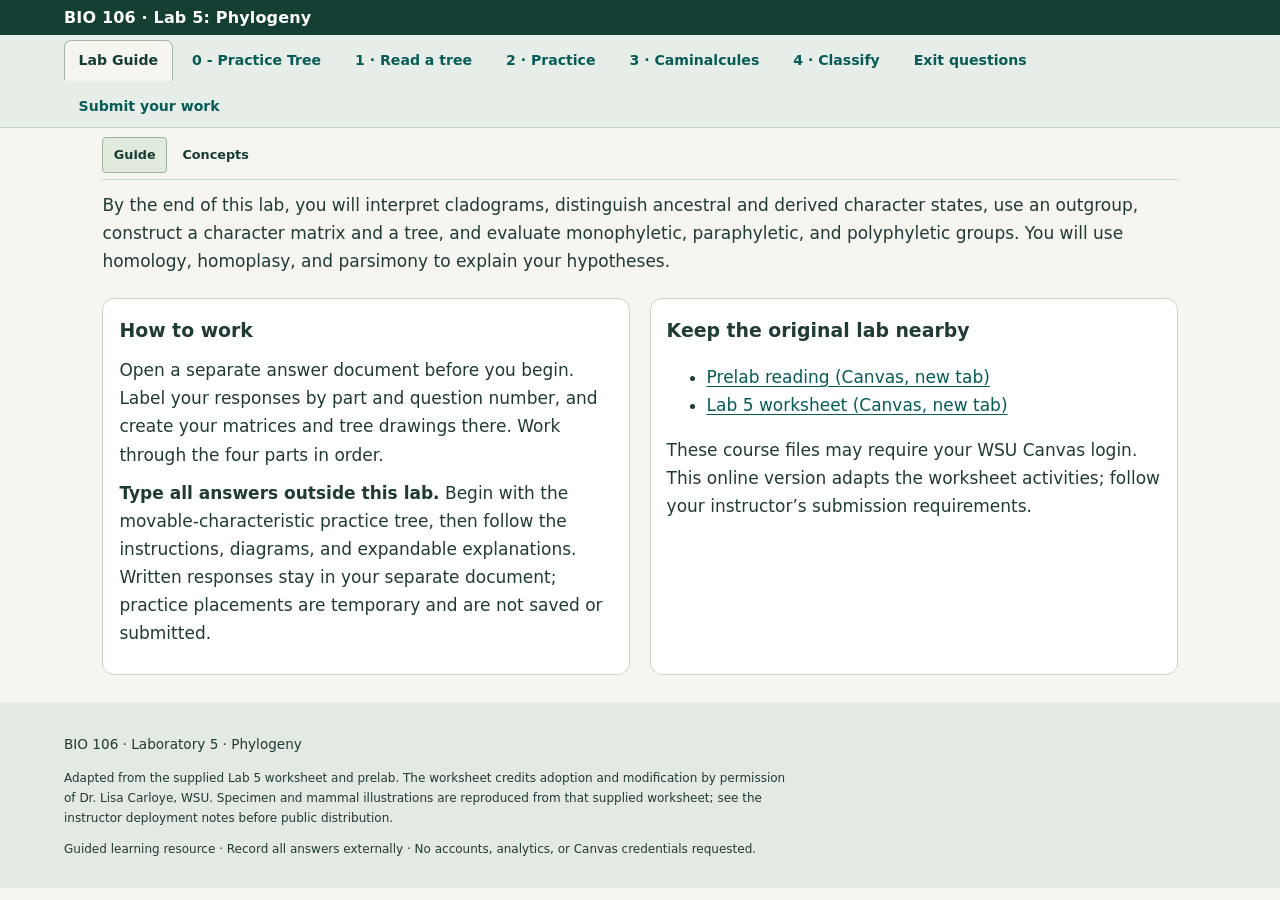
<file: index.html>
<!doctype html>
<html lang="en">
<head><meta charset="utf-8"><meta name="viewport" content="width=device-width, initial-scale=1"><meta name="description" content="BIO 106 interactive laboratory on phylogenetic trees, character matrices, and evolutionary hypotheses."><title>Lab 5 • Phylogeny | BIO 106</title><link rel="stylesheet" href="styles.css"><link rel="stylesheet" href="practice.css"><link rel="stylesheet" href="tabs.css"><script src="lab.js" defer></script><link rel="stylesheet" href="caminalcules.css"><script src="caminalcules.js" defer></script><script src="tabs.js" defer></script></head>
<body>
<a class="skip" href="#main">Skip to lab</a>
<header class="compact-banner"><h1>BIO 106 <span aria-hidden="true">·</span> Lab 5: Phylogeny</h1></header>
<nav aria-label="Lab sections"><a href="#start">Lab Guide</a><a href="#warmup">0 - Practice Tree</a><a href="#read">1 · Read a tree</a><a href="#practice">2 · Practice</a><a href="#build">3 · Caminalcules</a><a href="#groups">4 · Classify</a><a href="#exit">Exit questions</a><a href="#submit">Submit your work</a></nav>
<main id="main">
<section id="warmup" aria-labelledby="warmup-title">
<p class="eyebrow">START HERE · PLAY WITH A TREE</p><h2 id="warmup-title">Where did each characteristic arise?</h2>
<p>A characteristic that appears on a branch is inherited by its descendants. Use the evidence below to place five characteristics on this simplified vertebrate tree. Assume each arose once, with no losses or independent gains.</p>
<details><summary>How to move characteristics</summary><p><strong>Drag a characteristic from the bank to a position A–E.</strong> Or click or tap a characteristic, then a position. With a keyboard, Tab to a characteristic and press Enter or Space, then Tab to a position and activate it. Feedback explains what your placement predicts. You can move traits again, return them to the bank, or reset.</p></details>
<details><summary>Inspect the character evidence</summary><ul><li>Vertebral column: lamprey, bass, frog, turtle, leopard.</li><li>Hinged jaws: bass, frog, turtle, leopard.</li><li>Four walking legs: frog, turtle, leopard.</li><li>Amnion: turtle, leopard.</li><li>Hair: leopard.</li></ul><p>Lancelet is the outgroup and lacks all five characteristics in this teaching dataset. Translate these observations into changes on branches.</p></details>
<noscript><p class="notice">Turn on JavaScript for moving traits and instant feedback. You can still use the evidence to work out each position externally, then compare with the labeled tree in Part 1.</p></noscript>
<div id="trait-practice-controls" hidden>
<div class="practice-workspace"><aside class="card practice-bank-panel" aria-label="Characteristics to place"><h3>Characteristic bank</h3><p>All five start here, outside the tree.</p><div id="trait-bank" class="trait-bank" aria-label="Characteristic bank"></div><button id="return-trait" type="button" class="secondary">Return selected trait to bank</button></aside><div class="practice-tree-panel">
<p id="trait-progress">0 of 5 traits correctly placed.</p><p id="trait-feedback" class="practice-feedback" role="status" aria-live="polite" aria-atomic="true">Select or drag a characteristic to begin. Each position can hold one characteristic.</p>
<div class="practice-diagram" role="region" aria-label="Practice tree with five placement positions"><div class="practice-tree">
<svg viewBox="0 0 950 390" role="img" aria-labelledby="pt-title pt-desc"><title id="pt-title">Vertebrate tree with five characteristic positions</title><desc id="pt-desc">The lancelet branches outside the vertebrates, then lamprey, bass, and frog branch in turn. Turtle and leopard are sisters. Positions A through E occur along the lower lineage from left to right. Their descendants are listed immediately after the diagram.</desc><g class="branches"><path d="M45 35V335H760M45 35H760M190 335V95H760M320 335V155H760M450 335V215H760M580 335V275H760"/></g><g class="tip-label"><text x="775" y="40">Lancelet</text><text x="775" y="100">Lamprey</text><text x="775" y="160">Bass</text><text x="775" y="220">Frog</text><text x="775" y="280">Turtle</text><text x="775" y="340">Leopard</text></g><g class="practice-guides"><path d="M115 325V355"/><text x="115" y="380" text-anchor="middle">A</text><path d="M255 325V355"/><text x="255" y="380" text-anchor="middle">B</text><path d="M385 325V355"/><text x="385" y="380" text-anchor="middle">C</text><path d="M515 325V355"/><text x="515" y="380" text-anchor="middle">D</text><path d="M700 325V355"/><text x="700" y="380" text-anchor="middle">E</text></g><text x="20" y="370" class="root-label">Root</text></svg>
<div class="trait-slot" data-trait-slot="0" style="left:12.105263157894736%"><button type="button" class="slot-target" aria-label="Place selected characteristic at A. Descendants: Lamprey, Bass, Frog, Turtle, Leopard.">Position A</button><div class="placed-trait"></div><span class="placement-status">Empty</span></div><div class="trait-slot" data-trait-slot="1" style="left:26.842105263157894%"><button type="button" class="slot-target" aria-label="Place selected characteristic at B. Descendants: Bass, Frog, Turtle, Leopard.">Position B</button><div class="placed-trait"></div><span class="placement-status">Empty</span></div><div class="trait-slot" data-trait-slot="2" style="left:40.526315789473685%"><button type="button" class="slot-target" aria-label="Place selected characteristic at C. Descendants: Frog, Turtle, Leopard.">Position C</button><div class="placed-trait"></div><span class="placement-status">Empty</span></div><div class="trait-slot" data-trait-slot="3" style="left:54.21052631578947%"><button type="button" class="slot-target" aria-label="Place selected characteristic at D. Descendants: Turtle, Leopard.">Position D</button><div class="placed-trait"></div><span class="placement-status">Empty</span></div><div class="trait-slot" data-trait-slot="4" style="left:73.68421052631578%"><button type="button" class="slot-target" aria-label="Place selected characteristic at E. Descendants: Leopard.">Position E</button><div class="placed-trait"></div><span class="placement-status">Empty</span></div>
</div></div></div></div>
<details><summary>Explore the branches as text</summary><ol><li>Position A: a gain here is inherited by Lamprey, Bass, Frog, Turtle, Leopard.</li><li>Position B: a gain here is inherited by Bass, Frog, Turtle, Leopard.</li><li>Position C: a gain here is inherited by Frog, Turtle, Leopard.</li><li>Position D: a gain here is inherited by Turtle, Leopard.</li><li>Position E: a gain here is inherited by Leopard.</li></ol><p>Follow the branching connections, not the spacing of names. Colored borders are accompanied by written status labels.</p></details>
<button id="reset-traits" type="button" class="secondary">Reset practice</button><p>This is ungraded exploration. Placements last only while this page is open and are not saved or submitted. Record written lab answers in your separate document.</p>
</div></section>

<section id="start"><p class="eyebrow">YOUR FIELD GUIDE</p><h2>From traits to evolutionary relationships</h2><p>By the end of this lab, you will interpret cladograms, distinguish ancestral and derived character states, use an outgroup, construct a character matrix and a tree, and evaluate monophyletic, paraphyletic, and polyphyletic groups. You will use homology, homoplasy, and parsimony to explain your hypotheses.</p><div class="two"><article class="card"><h3>How to work</h3><p>Open a separate answer document before you begin. Label your responses by part and question number, and create your matrices and tree drawings there. Work through the four parts in order.</p><p><strong>Type all answers outside this lab.</strong> Begin with the movable-characteristic practice tree, then follow the instructions, diagrams, and expandable explanations. Written responses stay in your separate document; practice placements are temporary and are not saved or submitted.</p></article><article class="card"><h3>Keep the original lab nearby</h3><ul><li><a href="https://wsu.instructure.com/courses/1933617/files/149938352?wrap=1" target="_blank" rel="noopener">Prelab reading (Canvas, new tab)</a></li><li><a href="https://wsu.instructure.com/courses/1933617/files/149938354?wrap=1" target="_blank" rel="noopener">Lab 5 worksheet (Canvas, new tab)</a></li></ul><p>These course files may require your WSU Canvas login. This online version adapts the worksheet activities; follow your instructor’s submission requirements.</p></article></div><h3>Before you begin</h3><p>Speciation occurs when populations become reproductively isolated and diverge. Descendants inherit traits from ancestors, but traits can also change or be lost. A phylogenetic tree is a testable hypothesis about those relationships, not a ladder of progress.</p><details><summary>Open the essential vocabulary</summary><dl><dt>Taxon (plural: taxa)</dt><dd>A named group of organisms, such as a species or genus.</dd><dt>Node</dt><dd>A branching point representing a common ancestral lineage.</dd><dt>Clade</dt><dd>An ancestor and all of its descendants. A branch can lead to a clade; a single branch alone is not the definition of a clade.</dd><dt>Sister groups</dt><dd>Two lineages that share an immediate common ancestor with each other.</dd><dt>Ancestral and derived states</dt><dd>Earlier and later states of a character relative to a particular comparison. A derived state for one group can be ancestral within a smaller group.</dd><dt>Outgroup</dt><dd>A related taxon outside the ingroup, used to help root the tree and infer ancestral states. It is not the living ancestor of the ingroup.</dd><dt>Homology</dt><dd>Similarity inherited from a common ancestor.</dd><dt>Homoplasy</dt><dd>Similarity arising through independent evolution or evolutionary reversal. Bird and bat wings as flight structures are a useful example; their underlying forelimb bones are homologous.</dd><dt>Parsimony</dt><dd>Comparing hypotheses by the number of character-state changes they require; fewer changes are preferred under this criterion, although this does not prove a tree is correct.</dd></dl></details></section>
<section id="read"><p class="eyebrow">PART 01 · INTERPRET</p><h2>Read the branches, not the tip order</h2><p>Trace two taxa back to their most recent shared node to compare relatedness. Rotating branches around a node changes the drawing, but not the relationships. Branch lengths in these cladograms do not measure time or amount of change.</p><figure class="card"><svg id="vertebrate-tree" viewBox="0 0 850 370" role="img" aria-labelledby="vt-title vt-desc"><title id="vt-title">Simplified vertebrate cladogram</title><desc id="vt-desc">Lancelet is the outgroup. Lamprey branches next, then bass, then frog. Turtle and leopard are sisters. Vertebral column arises after lancelet branches off, hinged jaws after lamprey, four walking legs after bass, amnion after frog, and hair on the leopard branch.</desc><g class="branches"><path d="M45 35V335H760M45 35H760M150 335V95H760M265 335V155H760M390 335V215H760M520 335V275H760"/></g><g class="tip-label"><text x="770" y="40">Lancelet</text><text x="770" y="100">Lamprey</text><text x="770" y="160">Bass</text><text x="770" y="220">Frog</text><text x="770" y="280">Turtle</text><text x="770" y="340">Leopard</text></g><g class="trait-label"><text x="65" y="365">Vertebral column</text><text x="190" y="315">Hinged jaws</text><text x="290" y="295">Four walking legs</text><text x="425" y="365">Amnion</text><text x="650" y="315">Hair</text></g><g class="ticks"><path d="M95 325V345M205 325V345M330 325V345M460 325V345M700 325V345"/></g></svg><figcaption>Simplified teaching tree adapted from the worksheet. Tick marks show inferred character changes. The topology is <code>(Lancelet,(Lamprey,(Bass,(Frog,(Turtle,Leopard)))))</code>.</figcaption></figure><details><summary>Read the tree as text</summary><p>The lancelet branches outside all five vertebrates. Lamprey branches outside bass, frog, turtle, and leopard. Bass branches outside frog, turtle, and leopard. Frog branches outside turtle and leopard; turtle and leopard share the most recent node shown. Vertebral column: all except lancelet. Hinged jaws: bass, frog, turtle, leopard. Four walking legs: frog, turtle, leopard. Amnion: turtle and leopard. Hair: leopard.</p><p>In this simplified dataset the lancelet has state 0 for each character: no vertebral column, no hinged jaws, no four walking legs, no amnion, and no hair. Absence is not always ancestral in other datasets.</p></details><div id="tree-checks" class="checks"><article class="check"><h3>1. Which taxon is the outgroup?</h3><p>Consider: Lancelet / Lamprey / Leopard.</p><p>Record your answer and reasoning in your separate document.</p><details><summary>Explore the explanation after you respond</summary><p>Lancelet. The lancelet branches outside the vertebrate ingroup. It helps polarize the character states.</p></details></article><article class="check"><h3>2. On the root-to-lancelet path, do any of the five mapped derived traits arise?</h3><p>Consider: Yes / No.</p><p>Record your answer and reasoning in your separate document.</p><details><summary>Explore the explanation after you respond</summary><p>No. None of the five changes is mapped on that path in this simplified tree.</p></details></article><article class="check"><h3>3. Does a vertebral column arise along the root-to-bass path?</h3><p>Consider: Yes / No.</p><p>Record your answer and reasoning in your separate document.</p><details><summary>Explore the explanation after you respond</summary><p>Yes. The bass lineage passes through the vertebral-column change.</p></details></article><article class="check"><h3>4. Does an amnion arise along the root-to-frog path?</h3><p>Consider: Yes / No.</p><p>Record your answer and reasoning in your separate document.</p><details><summary>Explore the explanation after you respond</summary><p>No. The frog branches before the amnion change in this tree.</p></details></article><article class="check"><h3>5. How should lamprey be scored for four walking legs?</h3><p>Consider: 0: absent / 1: present.</p><p>Record your answer and reasoning in your separate document.</p><details><summary>Explore the explanation after you respond</summary><p>0: absent. Lamprey retains state 0 for this character in the worksheet dataset.</p></details></article><article class="check"><h3>6. Which taxon is sister to leopard in this tree?</h3><p>Consider: Frog / Turtle / Bass.</p><p>Record your answer and reasoning in your separate document.</p><details><summary>Explore the explanation after you respond</summary><p>Turtle. Turtle and leopard share the most recent branching node shown. Tip position alone does not determine relatedness.</p></details></article></div><h3>Make the character matrix</h3><p>For this simplified tree, score each taxon: <strong>0</strong> = ancestral state (trait absent); <strong>1</strong> = derived state (trait present). Recreate the matrix below in your separate answer document and score all 30 cells. The dashes here mark cells to complete externally.</p><div class="table-wrap" tabindex="0" role="region" aria-label="Vertebrate character matrix, scroll horizontally if needed"><table><caption>Vertebrate character matrix — recreate and complete in your separate answer document</caption><thead><tr><th scope="col">Taxon</th><th scope="col">Vertebral column</th><th scope="col">Hinged jaws</th><th scope="col">Four walking legs</th><th scope="col">Amnion</th><th scope="col">Hair</th></tr></thead><tbody><tr><th scope="row">Lancelet</th><td><span aria-label="Record externally">—</span></td><td><span aria-label="Record externally">—</span></td><td><span aria-label="Record externally">—</span></td><td><span aria-label="Record externally">—</span></td><td><span aria-label="Record externally">—</span></td></tr><tr><th scope="row">Lamprey</th><td><span aria-label="Record externally">—</span></td><td><span aria-label="Record externally">—</span></td><td><span aria-label="Record externally">—</span></td><td><span aria-label="Record externally">—</span></td><td><span aria-label="Record externally">—</span></td></tr><tr><th scope="row">Bass</th><td><span aria-label="Record externally">—</span></td><td><span aria-label="Record externally">—</span></td><td><span aria-label="Record externally">—</span></td><td><span aria-label="Record externally">—</span></td><td><span aria-label="Record externally">—</span></td></tr><tr><th scope="row">Frog</th><td><span aria-label="Record externally">—</span></td><td><span aria-label="Record externally">—</span></td><td><span aria-label="Record externally">—</span></td><td><span aria-label="Record externally">—</span></td><td><span aria-label="Record externally">—</span></td></tr><tr><th scope="row">Turtle</th><td><span aria-label="Record externally">—</span></td><td><span aria-label="Record externally">—</span></td><td><span aria-label="Record externally">—</span></td><td><span aria-label="Record externally">—</span></td><td><span aria-label="Record externally">—</span></td></tr><tr><th scope="row">Leopard</th><td><span aria-label="Record externally">—</span></td><td><span aria-label="Record externally">—</span></td><td><span aria-label="Record externally">—</span></td><td><span aria-label="Record externally">—</span></td><td><span aria-label="Record externally">—</span></td></tr></tbody></table></div><details><summary>Explore how to check your matrix</summary><p>Trace each taxon from the root to its tip. Score 1 only if the path passes a mapped gain of the character. For example, bass has a vertebral column and hinged jaws but lacks the other three mapped traits in this dataset.</p></details><h3>Explain your inference</h3><p>In your separate document, explain how the outgroup helps you infer which states are ancestral.</p></section>
<section id="practice"><p class="eyebrow">PART 02 · INVESTIGATE</p><h2>Try the NOVA Evolution Lab</h2><p>The worksheet asks you to complete <strong>Missions 1 and 2</strong>. Open the activity, use guest access if available, and inspect traits with the magnifying glass. The original worksheet describes filled circles and a sidebar question as signs of a completed tree; the external interface may change.</p><p><a class="button" href="https://www.pbs.org/wgbh/nova/labs/lab/evolution/" target="_blank" rel="noopener">Open NOVA Evolution Lab ↗ <span class="sr-only">(new tab)</span></a></p><p>Capture evidence of both missions and upload it with your response file in Canvas. This lab does not upload or store screenshots.</p><h3>Record externally</h3><ol><li>Record completion evidence or screenshot file names for Missions 1 and 2.</li><li>Describe one tree you revised. Which trait changed your hypothesis?</li></ol><details><summary>If NOVA is unavailable or inaccessible</summary><p>Contact your instructor to agree on equivalent evidence. The guided activities here support tree interpretation and character-matrix practice, but do not certify NOVA mission completion. Describe the barrier and the work you completed in your separate answer document; do not record a mission as complete unless you completed it.</p></details></section>
<section id="build"><p class="eyebrow">PART 03 · CONSTRUCT</p><h2>Meet the Caminalcules</h2><p>Click a taxon, then a tree tip. Tip 1 is the outgroup branch for A. Try different patterns; use Feedback to compare your hypotheses. Record written answers separately.</p><noscript><div class="specimens" id="specimens"><figure class="specimen"><img src="assets/image7.png" alt="Caminalcule A. See the text observation guide below for a feature description." loading="lazy"><figcaption>Taxon A · Outgroup</figcaption></figure><figure class="specimen"><img src="assets/image8.png" alt="Caminalcule I. See the text observation guide below for a feature description." loading="lazy"><figcaption>Taxon I</figcaption></figure><figure class="specimen"><img src="assets/image10.png" alt="Caminalcule G. See the text observation guide below for a feature description." loading="lazy"><figcaption>Taxon G</figcaption></figure><figure class="specimen"><img src="assets/image9.png" alt="Caminalcule F. See the text observation guide below for a feature description." loading="lazy"><figcaption>Taxon F</figcaption></figure><figure class="specimen"><img src="assets/image11.png" alt="Caminalcule E. See the text observation guide below for a feature description." loading="lazy"><figcaption>Taxon E</figcaption></figure><figure class="specimen"><img src="assets/image12.png" alt="Caminalcule D. See the text observation guide below for a feature description." loading="lazy"><figcaption>Taxon D</figcaption></figure></div><details><summary>Text observation guide for the specimens</summary><p>Use these descriptions alongside the images. They describe visible features, not a predetermined evolutionary order. If a feature is ambiguous, record uncertainty rather than inventing a state.</p><ul><li><strong>A:</strong> elongated oval body, one narrow stalk ending in a rectangular tip, small side protrusion, short dark curved body mark, dotted body edge; no visible rear flippers.</li><li><strong>I:</strong> oval body with long pointed projections around a central head, dark head spots, short curved body mark, dotted body edge, broad divided rear appendage.</li><li><strong>G:</strong> similar pointed head projections and central spotted head, short curved body mark, dotted body edge, two narrow pointed rear appendages.</li><li><strong>F:</strong> elongated body with two large dark bars and several small round body spots, a round-tipped stalk and branching head appendage, dotted edge, small lobed rear appendages.</li><li><strong>E:</strong> elongated body with two large dark bars and small round body spots, branching appendages on both sides of the head, dotted edge, small lobed rear appendages.</li><li><strong>D:</strong> elongated body with two large dark bars and several irregular dark body patches, branching appendages on both sides of the head, dotted edge, small lobed rear appendages.</li></ul></details><p>JavaScript is required to assign taxa and receive observations. Use these specimens to draw a hypothesis externally.</p></noscript>
<div id="cam-explorer" hidden>
<details><summary>How to explore and read the observations</summary><p>Click a taxon or occupied tip, then another tip to place or move it. Keyboard: Enter or Space. Hover for details; Escape dismisses. Feedback opens the latest commentary and earlier events (up to 50, cleared on reset or reload). Click outside or press Escape to close it.</p><p>Tip 1 is the outgroup branch. Change the branching pattern to compare three possible scaffolds; these examples do not cover every possible tree. Keep written reasoning, your own matrix, and your final tree in your separate document. Placements are temporary.</p><p>Observations use five illustrative binary characters: rear appendages, pointed head projections, two dark body bars, small round body spots, and branching appendages on both sides of the head. These are provisional visual scores, not an answer key. They omit differences such as broad versus narrow rear appendages. Recheck features against the images and your own definitions.</p></details>
<div class="cam-workspace"><aside aria-label="Caminalcule taxon bank"><div id="cam-bank" class="cam-bank"></div><div class="cam-bank-actions"><button id="cam-return" type="button" class="secondary">Return selected taxon</button><button id="cam-reset" type="button" class="secondary">Reset exploration</button></div></aside>
<div class="cam-tree-area"><div class="cam-shape-controls"><button id="cam-shape" type="button" class="secondary">Change branching pattern</button><span id="cam-shape-label" class="sr-only"></span><p id="cam-selection-status" role="status">Click a taxon, then click a tip space.</p></div><div id="cam-canvas" class="cam-canvas"></div><details><summary>Read the current tree as text</summary><div id="cam-tree-text"></div></details></div></div>
<div id="cam-selected-detail" class="cam-selected-detail" aria-live="polite"></div><h3 class="cam-feedback-heading">Placement feedback</h3><div id="cam-observations" class="cam-feedback" role="status" aria-live="polite" aria-atomic="true"></div><details class="cam-research"><summary>Research behind the feedback</summary><p>These sources support the reasoning rules. The A–I character scores are provisional observations of the supplied worksheet images, not a published answer key.</p><ol><li><a href="https://oyc.yale.edu/ecology-and-evolutionary-biology/eeb-122/lecture-15" target="_blank" rel="noopener">Yale Open Courses: Phylogeny and Systematics</a> — shared derived characters and outgroup reasoning.</li><li><a href="https://www.ableweb.org/biologylabs/wp-content/uploads/volumes/vol-33/9_Lemke.pdf" target="_blank" rel="noopener">Lemke and Jensen (2012): Exploring Systematics and Phylogenetic Reconstruction</a> — Caminalcule outgroups, character coding, and shortest-tree comparisons.</li><li><a href="https://academic.oup.com/sysbio/article-abstract/32/2/159/1680554" target="_blank" rel="noopener">Sokal (1983): A Phylogenetic Analysis of the Caminalcules I</a> — character recoding and homoplasy in the Caminalcule dataset (abstract).</li></ol><p>A good or poor fit means stronger or weaker support under these stated assumptions. Placements are not graded, and a low change count alone cannot establish the true history.</p></details></div><h3>1. Define observable characters</h3><p>Choose up to eight binary characters; use as many as you need. Define both states precisely. Example: “rear appendages: 0 = absent, 1 = present.” Do not equate 0 with ancestral until you have compared the outgroup. Avoid counting the same feature twice.</p><p>In your separate document, number your characters and list each character name, its state 0 definition, and its state 1 definition.</p><h3>2. Score your specimens</h3><p>Recreate this matrix in your separate document. Score 0 or 1 using your definitions, or “?” for unknown or uncertain. Columns correspond to your numbered characters; omit unused columns.</p><div class="table-wrap" tabindex="0" role="region" aria-label="Caminalcule character matrix, scroll horizontally if needed"><table><caption>Caminalcule character matrix — recreate and complete in your separate answer document</caption><thead><tr><th scope="col">Taxon</th><th scope="col">Character 1</th><th scope="col">Character 2</th><th scope="col">Character 3</th><th scope="col">Character 4</th><th scope="col">Character 5</th><th scope="col">Character 6</th><th scope="col">Character 7</th><th scope="col">Character 8</th></tr></thead><tbody><tr><th scope="row">A</th><td><span aria-label="Record externally">—</span></td><td><span aria-label="Record externally">—</span></td><td><span aria-label="Record externally">—</span></td><td><span aria-label="Record externally">—</span></td><td><span aria-label="Record externally">—</span></td><td><span aria-label="Record externally">—</span></td><td><span aria-label="Record externally">—</span></td><td><span aria-label="Record externally">—</span></td></tr><tr><th scope="row">I</th><td><span aria-label="Record externally">—</span></td><td><span aria-label="Record externally">—</span></td><td><span aria-label="Record externally">—</span></td><td><span aria-label="Record externally">—</span></td><td><span aria-label="Record externally">—</span></td><td><span aria-label="Record externally">—</span></td><td><span aria-label="Record externally">—</span></td><td><span aria-label="Record externally">—</span></td></tr><tr><th scope="row">G</th><td><span aria-label="Record externally">—</span></td><td><span aria-label="Record externally">—</span></td><td><span aria-label="Record externally">—</span></td><td><span aria-label="Record externally">—</span></td><td><span aria-label="Record externally">—</span></td><td><span aria-label="Record externally">—</span></td><td><span aria-label="Record externally">—</span></td><td><span aria-label="Record externally">—</span></td></tr><tr><th scope="row">F</th><td><span aria-label="Record externally">—</span></td><td><span aria-label="Record externally">—</span></td><td><span aria-label="Record externally">—</span></td><td><span aria-label="Record externally">—</span></td><td><span aria-label="Record externally">—</span></td><td><span aria-label="Record externally">—</span></td><td><span aria-label="Record externally">—</span></td><td><span aria-label="Record externally">—</span></td></tr><tr><th scope="row">E</th><td><span aria-label="Record externally">—</span></td><td><span aria-label="Record externally">—</span></td><td><span aria-label="Record externally">—</span></td><td><span aria-label="Record externally">—</span></td><td><span aria-label="Record externally">—</span></td><td><span aria-label="Record externally">—</span></td><td><span aria-label="Record externally">—</span></td><td><span aria-label="Record externally">—</span></td></tr><tr><th scope="row">D</th><td><span aria-label="Record externally">—</span></td><td><span aria-label="Record externally">—</span></td><td><span aria-label="Record externally">—</span></td><td><span aria-label="Record externally">—</span></td><td><span aria-label="Record externally">—</span></td><td><span aria-label="Record externally">—</span></td><td><span aria-label="Record externally">—</span></td><td><span aria-label="Record externally">—</span></td></tr></tbody></table></div><h3>TA check-in</h3><p>Discuss your character definitions and scores with your TA before building the tree. Record feedback and revisions in your separate document.</p><h3>3. Record your branching hypothesis</h3><ol><li>In your answer document, drawing tool, or on paper, start with the six taxa. Keep A separate as the outgroup.</li><li>Use your matrix to identify a pair supported as sister taxa. Connect them at a node.</li><li>Compare the remaining taxa and clades. Join two lineages at each node; revise your hypothesis as needed.</li><li>Join A to the ingroup at the root. Label every taxon and node.</li><li>Add tick marks and labels for character-state changes on internal and terminal branches. Identify each branch by its descendant taxa.</li></ol><details><summary>Explore how tree notation works</summary><p>In the example <code>(Outgroup,((P,Q),R))</code>, P and Q are sisters. Their clade is sister to R, and the outgroup branches outside all three. These placeholder taxa demonstrate notation; they do not prescribe a Caminalcule answer.</p></details><h3>4. Test and explain your hypothesis</h3><ol><li>Count the character-state changes required by your tree. Compare a competing topology using the same character scores and the parsimony criterion.</li><li>Identify any convergence or reversal, or explain why none is required. Explain how unknown scores limit your conclusions.</li><li>Predict a trait combination for a newly discovered Caminalcule that would support placement in one of your clades. What evidence could challenge your tree?</li></ol><p>Include the labeled tree, character mapping, comparison, and prediction in your separate answer document.</p></section>
<section id="groups"><p class="eyebrow">PART 04 · CLASSIFY</p><h2>Which groups tell an evolutionary story?</h2><p><strong>Monophyletic:</strong> an ancestor and all descendants. <strong>Paraphyletic:</strong> an ancestor and some, but not all, descendants. <strong>Polyphyletic:</strong> a grouping assembled from separate lineages that excludes their most recent common ancestor as a member. All organisms ultimately share ancestry; polyphyletic does not mean “no common ancestor.”</p><figure class="card"><img src="assets/image14.jpeg" alt="Mammal tree with even-toed ungulates, hippopotamuses, cetaceans, seals, bears, and other carnivores. Complete relationships and highlighted groups are described below." class="mammals"><figcaption>Worksheet mammal example. Read the descriptions below for the relationships and grouping boundaries.</figcaption></figure><p>The tree separates an ungulate lineage from a carnivore lineage. Within the ungulate lineage, other even-toed ungulates are sister to hippopotamuses plus cetaceans. Within carnivores, seals are sister to bears plus other carnivores. All three ungulate tips plus their ancestor form a clade. Excluding cetaceans from that group makes it paraphyletic. Grouping cetaceans with seals for aquatic adaptations makes a polyphyletic group.</p><div id="group-checks" class="checks"><article class="check"><h3>1. Other even-toed ungulates + hippopotamuses + cetaceans, including their ancestor:</h3><p>Consider: Monophyletic / Paraphyletic / Polyphyletic.</p><p>Record your answer and reasoning in your separate document.</p><details><summary>Explore the explanation after you respond</summary><p>Monophyletic. This includes the ancestor and all descendants of that node in the example.</p></details></article><article class="check"><h3>2. That same ancestral group with cetaceans excluded:</h3><p>Consider: Monophyletic / Paraphyletic / Polyphyletic.</p><p>Record your answer and reasoning in your separate document.</p><details><summary>Explore the explanation after you respond</summary><p>Paraphyletic. The grouping retains the ancestor but leaves out a descendant lineage.</p></details></article><article class="check"><h3>3. Cetaceans + seals grouped by independently evolved aquatic adaptations:</h3><p>Consider: Monophyletic / Paraphyletic / Polyphyletic.</p><p>Record your answer and reasoning in your separate document.</p><details><summary>Explore the explanation after you respond</summary><p>Polyphyletic. This grouping combines separate lineages using homoplastic features and excludes their most recent common ancestor as a group member.</p></details></article><article class="check"><h3>4. Hair inherited by humans and dogs from their common ancestor is:</h3><p>Consider: Homology / Homoplasy.</p><p>Record your answer and reasoning in your separate document.</p><details><summary>Explore the explanation after you respond</summary><p>Homology. Their hair is similar because of inheritance from a shared ancestor.</p></details></article><article class="check"><h3>5. A lineage loses a derived feature and returns to an earlier state. This is:</h3><p>Consider: A reversal, a form of homoplasy / Proof it is the outgroup.</p><p>Record your answer and reasoning in your separate document.</p><details><summary>Explore the explanation after you respond</summary><p>A reversal, a form of homoplasy. An ancestral-looking state can arise through reversal. Outgroup status depends on relationships, not appearance alone.</p></details></article></div><h3>Record externally</h3><ol><li>List the taxonomic ranks from most to least inclusive, starting with Domain and Kingdom.</li><li>Explain why modern classifications aim to recognize monophyletic groups.</li></ol><details><summary>Review the rank order after you respond</summary><p>Domain → Kingdom → Phylum → Class → Order → Family → Genus → Species.</p></details></section>
<section id="exit"><p class="eyebrow">EXIT QUESTIONS · APPLY</p><h2>Use evidence to explain your tree</h2><p>Write these responses in your separate document for instructor review. There is no answer reveal for these questions. This is a redrawn version of the worksheet’s A–G topology with <strong>explicit node and trait labels</strong> for the online questions.</p><figure class="card"><svg viewBox="0 0 800 370" role="img" aria-labelledby="exit-title exit-desc"><title id="exit-title">Exit question tree with seven taxa</title><desc id="exit-desc">Node 1 splits A from all other taxa. Node 2 splits B plus C from D plus E plus F plus G. Node 3 splits B from C. Node 4 splits G from D plus E plus F. Node 5 splits F from D plus E. Node 6 splits D from E. Trait 1 arises on the branch from node 2 to node 4. Trait 2 arises on the branch from node 5 to node 6.</desc><g class="branches"><path d="M50 40V330H400V285M50 40H90M400 285H200V90M200 90H160V40M200 90H240V40M400 285H570V235M570 235H730V40M570 235H490V180M490 180H650V40M490 180H410V90M410 90H370V40M410 90H450V40"/></g><g class="tip-label"><text x="83" y="28">A</text><text x="153" y="28">B</text><text x="233" y="28">C</text><text x="363" y="28">D</text><text x="443" y="28">E</text><text x="643" y="28">F</text><text x="723" y="28">G</text></g><g class="node-label"><text x="410" y="350">Node 1</text><text x="405" y="280">Node 2</text><text x="165" y="120">Node 3</text><text x="580" y="255">Node 4</text><text x="500" y="200">Node 5</text><text x="375" y="80">Node 6</text></g><g class="ticks"><path d="M475 275V295M400 135H420"/></g><g class="trait-label"><text x="470" y="315">Trait 1</text><text x="425" y="145">Trait 2</text></g></svg><figcaption>Topology: <code>(A,((B,C),(((D,E),F),G)))</code>. Trait 1 occurs between nodes 2 and 4; trait 2 between nodes 5 and 6. Assume no losses or independent gains of these traits.</figcaption></figure><details><summary>Node relationships in text</summary><ul><li>Node 1: A and the lineage containing B–G.</li><li>Node 2: the B–C lineage and the D–G lineage.</li><li>Node 3: B and C.</li><li>Node 4: G and the D–E–F lineage.</li><li>Node 5: F and the D–E lineage.</li><li>Node 6: D and E.</li></ul></details><ol><li>Which node is the most recent common ancestor of B and C?</li><li>Which node is the most recent common ancestor of A and B?</li><li>Which species is the outgroup? Explain how you know.</li><li>List all species that inherit trait 1.</li><li>List all species that inherit trait 2.</li><li>Which species is/are most closely related to E? Explain using the node relationships.</li><li>Which species is/are most closely related to F? Explain why tip spacing does not determine the answer.</li><li>Define a monophyletic group on this tree. List every taxon and labeled node included, and explain its boundary.</li><li>Define a paraphyletic group on this tree. List its taxa and included nodes, and identify the excluded descendant lineage(s).</li><li>Propose a polyphyletic grouping on this tree. List its taxa and any included nodes, identify the excluded common ancestral node, and explain your reasoning.</li></ol></section>
<section id="submit"><p class="eyebrow">FINISH · SUBMIT YOUR EVIDENCE</p><h2>Bring your reasoning to Canvas</h2><p>Review your separate answer document. Include labeled responses for each part, both character matrices, your Caminalcule tree with mapped changes, your parsimony comparison and prediction, and all exit responses.</p><p>Save that document and submit it through your Canvas assignment with NOVA Missions 1 and 2 evidence and any additional materials your instructor requests. Follow your instructor’s file-format and submission requirements.</p><p>This lab page contains no response fields and does not collect, store, or submit student answers.</p></section>
</main><footer><p>BIO 106 · Laboratory 5 · Phylogeny</p><p>Adapted from the supplied Lab 5 worksheet and prelab. The worksheet credits adoption and modification by permission of Dr. Lisa Carloye, WSU. Specimen and mammal illustrations are reproduced from that supplied worksheet; see the instructor deployment notes before public distribution.</p><p>Guided learning resource · Record all answers externally · No accounts, analytics, or Canvas credentials requested.</p></footer>
</body></html>
</file>
<file: styles.css>
:root{color-scheme:light;--ink:#183b35;--accent:#135c4b;--paper:#f6f5ef;--line:#c8d4cb;--gold:#efbe62}*{box-sizing:border-box}html{scroll-behavior:auto;scroll-padding-top:1rem}body{margin:0;background:var(--paper);color:#203a35;font:17px/1.65 system-ui,-apple-system,"Segoe UI",sans-serif}a{color:#075b57;text-underline-offset:.2em}a:hover{text-decoration-thickness:3px}button,input,select,textarea{font:inherit}button,.button{display:inline-block;min-height:44px;padding:.65rem 1.1rem;border:2px solid var(--accent);border-radius:6px;background:var(--accent);color:white;font-weight:650;text-decoration:none;cursor:pointer}button:hover,.button:hover{background:#0b4437}button:disabled{opacity:.6;cursor:not-allowed}button.secondary{background:white;color:var(--ink)}:focus-visible{outline:3px solid #974700;outline-offset:4px}.skip{position:absolute;left:1rem;top:-100px;z-index:10;background:white;padding:1rem}.skip:focus{top:1rem}header{position:relative;overflow:hidden;background:#153e34;color:#fff;padding:2rem max(5vw,1.2rem) 4rem}.course{font-weight:800;letter-spacing:.12em;border-bottom:1px solid #77968b;padding-bottom:1.3rem}.course span{font-weight:400;font-size:.75rem;margin-left:1rem}.hero{position:relative;z-index:1;max-width:680px;padding-top:2.2rem}.eyebrow{font-size:.8rem;letter-spacing:.16em;font-weight:800;color:var(--accent);margin:0 0 .8rem}header .eyebrow{color:#f4ce87}h1{font:clamp(3rem,6.5vw,5.5rem)/1.04 Georgia,serif;letter-spacing:-.035em;margin:0 0 1.4rem}h2{font:clamp(1.9rem,3.3vw,2.7rem)/1.16 Georgia,serif;margin:.2rem 0 1.4rem;letter-spacing:-.025em}h3{font-size:1.18rem;margin:1.8rem 0 .6rem}.lede{max-width:580px;font-size:1.16rem;color:#e2eae4}.tags{display:flex;gap:.7rem;flex-wrap:wrap;margin-top:1.8rem}.tags span{border:1px solid #8aa89c;border-radius:30px;padding:.25rem 1rem;font-size:.85rem}.hero-tree{position:absolute;right:3%;bottom:20px;width:36%;max-width:440px;opacity:.28}.hero-tree path{fill:none;stroke:#dfc288;stroke-width:3}.hero-tree circle{fill:#efbe62}nav{display:flex;gap:1.1rem;flex-wrap:wrap;padding:1.2rem max(5vw,1.2rem);background:#fff;border-bottom:1px solid var(--line);font-size:.88rem;font-weight:700}nav a{padding:.3rem 0}main{max-width:1120px;margin:auto;padding:0 1.4rem}section{padding:3.8rem 0;border-bottom:1px solid var(--line)}section>p{max-width:85ch}.two{display:grid;grid-template-columns:1fr 1fr;gap:1.2rem}.card{background:#fff;border:1px solid var(--line);border-radius:12px;padding:1.5rem;margin:1.4rem 0}.card h3:first-child{margin-top:0}figure{margin:1.5rem 0}figcaption{font-size:.9rem;margin-top:1rem;color:#445c55}svg{width:100%;height:auto}.branches path{fill:none;stroke:#254b40;stroke-width:3;stroke-linejoin:round}.ticks path{stroke:#a9541a;stroke-width:5}.tip-label{font:17px system-ui;fill:#183b35}.trait-label{font:14px system-ui;fill:#794014}.node-label{font:14px system-ui;fill:#183b35}code{white-space:normal;overflow-wrap:anywhere;font-size:.92em}details{border:1px solid var(--line);border-radius:8px;padding:1rem 1.2rem;margin:1.3rem 0;background:#fff}summary{cursor:pointer;font-weight:700;min-height:30px}dt{font-weight:750;margin-top:1rem}dd{margin-left:0}.checks{display:grid;grid-template-columns:1fr 1fr;gap:1rem}.check{border-left:4px solid #b9c9bc;background:#fff;padding:1.2rem}.check fieldset{border:0;padding:0;margin:0}.check legend{font-weight:700;margin-bottom:.7rem}.option{display:block;font-weight:400;margin:.4rem 0}.option input{margin-right:.6rem}.feedback{margin-bottom:0;font-weight:600}.table-wrap{overflow-x:auto;margin:1.2rem 0;border:1px solid var(--line);border-radius:8px}table{border-collapse:collapse;width:100%;background:#fff}caption{text-align:left;padding:1rem;font-weight:750;background:#e6eee7}th,td{border:1px solid var(--line);padding:.65rem;text-align:center}th[scope=row]{text-align:left}th{font-size:.9rem}td select{min-width:60px}label{display:block;font-weight:650;margin:1.2rem 0 .45rem}textarea,input:not([type=checkbox]):not([type=radio]),select{border:1px solid #748d83;border-radius:5px;background:#fff;color:#203a35;padding:.6rem}textarea,input:not([type=checkbox]):not([type=radio]){width:100%;max-width:100%}textarea{resize:vertical;min-height:90px}input[type=checkbox],input[type=radio]{width:20px;height:20px;vertical-align:middle;accent-color:var(--accent)}.actions{display:flex;flex-wrap:wrap;gap:.7rem;margin:1rem 0}.specimens{display:grid;grid-template-columns:repeat(3,1fr);gap:1rem}.specimen{background:#fff;border:1px solid var(--line);border-radius:10px;padding:1rem;text-align:center}.specimen img{width:100%;height:220px;object-fit:contain}.specimen figcaption{font-weight:750;color:var(--ink)}.char-row{display:grid;grid-template-columns:2rem 1fr 1fr 1fr;gap:.7rem;align-items:end;margin:.7rem 0}.char-row label{font-size:.85rem;margin:0}.char-row input{font-size:.95rem}.mammals{display:block;max-width:600px;width:100%;margin:auto;image-rendering:auto}#cam-tree ul{border-left:2px solid #87a494;padding-left:1.7rem;margin:.4rem 0;list-style:none}#cam-tree li{padding:.25rem 0}#cam-tree .tree-node{font-weight:700}footer{background:#e4eae2;padding:2rem max(5vw,1.2rem);font-size:.85rem}footer p{max-width:95ch}.notice{background:#fff0ce;padding:1rem;border:2px solid #966423}.sr-only{position:absolute;width:1px;height:1px;padding:0;margin:-1px;overflow:hidden;clip:rect(0,0,0,0);white-space:nowrap;border:0}@media(max-width:720px){.two,.checks{grid-template-columns:1fr}.hero-tree{opacity:.12;width:70%;right:-15%}.course span{display:block;margin:.5rem 0 0}.specimens{grid-template-columns:1fr 1fr}.char-row{grid-template-columns:2rem 1fr}.char-row label{grid-column:2}header{padding-bottom:2.5rem}section{padding:2.5rem 0}.card{padding:1rem}}@media(max-width:420px){.specimens{grid-template-columns:1fr}}@media print{body{background:white;color:black;font-size:11pt}header{background:white;color:black;padding:0}.course,.tags,.hero-tree,nav,.skip,button,.button,#restore,label[for=restore],#confirm-clear{display:none}header .eyebrow,.lede{color:black}h1{font-size:30pt}main{padding:0}section{padding:1rem 0;break-before:auto}h2,h3{break-after:avoid}.card,figure,.check{break-inside:avoid;border-color:#aaa}textarea{height:auto;min-height:5rem;overflow:visible}.print-answer{white-space:pre-wrap;border:1px solid #aaa;padding:.6rem;overflow-wrap:anywhere}details{display:block}footer{background:white}svg{max-height:340px}.table-wrap{overflow:visible}th,td{padding:.3rem}.checks{display:block}.specimen img{height:140px}}
/* Compact course banner keeps the activity near the top of the page. */
@media screen{
  header.compact-banner{padding:.35rem max(5vw,1.2rem)}
  .compact-banner .course{font-size:.75rem;line-height:1.4;padding-bottom:.45rem}
  .compact-banner .course span{font-size:.7rem}
  .compact-banner .hero{padding-top:.6rem;max-width:none}
  .compact-banner h1{font:650 1rem/1.5 system-ui,sans-serif;letter-spacing:.01em;margin:0}
  .compact-banner .lede{font-size:.95rem;line-height:1.4;margin:.35rem 0 0;max-width:none}
  nav{padding:.6rem max(5vw,1.2rem);gap:.35rem 1.1rem}
}
</file>
<file: practice.css>
.practice-workspace{display:grid;grid-template-columns:210px minmax(0,1fr);gap:1.2rem;align-items:start}
.practice-bank-panel.card{margin:0;padding:1rem}
.practice-bank-panel h3{font-size:1.05rem}
.practice-bank-panel p{font-size:.9rem}
.practice-bank-panel>button{width:100%;font-size:.85rem;padding:.5rem}
.trait-bank{display:flex;flex-direction:column;gap:.7rem;min-height:80px;padding:.65rem;border:2px dashed #768e80;border-radius:8px;margin-bottom:1rem}
.trait-bank .trait-token{width:100%;padding:.65rem .4rem;font-size:.95rem}
.practice-tree-panel{min-width:0}
.practice-tree-panel #trait-progress{margin-top:0;font-weight:700}
.trait-token{background:#fff8e6;color:#243f34;border-color:#897041;cursor:grab;white-space:normal;line-height:1.3}
.trait-token:hover{background:#f6e4b6;color:#243f34}
.trait-token[aria-pressed=true]{background:#193f34;color:#fff;outline:3px solid #974700;outline-offset:3px}
.practice-tree{display:grid;grid-template-columns:repeat(5,minmax(0,1fr));gap:.4rem;min-width:0;background:#fff;padding:.5rem;border:1px solid var(--line);border-radius:8px}
.practice-tree svg{display:block;grid-column:1/-1;width:100%;height:auto}
.practice-tree .tip-label{font-size:22px}
.practice-guides text{fill:#183b35;font:700 22px system-ui}
.practice-guides path{stroke:#8d571b;stroke-width:3;stroke-dasharray:5 4;fill:none}
.root-label{font:15px system-ui;fill:#183b35}
.trait-slot{min-width:0;min-height:150px;border:2px dashed #73897e;border-radius:8px;background:#f4f6ef;padding:.3rem;text-align:center}
.slot-target{font-size:.8rem;padding:.35rem .1rem;width:100%;overflow-wrap:anywhere}
.placed-trait{min-height:56px;margin:.5rem 0}
.placed-trait .trait-token{width:100%;padding:.4rem .15rem;font-size:.8rem;overflow-wrap:anywhere}
.placement-status{display:block;font-size:.78rem;font-weight:700;line-height:1.3}
.placement-correct{border:3px solid #176346;background:#edf6ed}
.placement-incorrect{border:3px solid #995319;background:#fff4e9}
.practice-feedback{padding:.8rem;border-left:4px solid #8d571b;background:#fff;min-height:5rem;font-size:.95rem}
@media(max-width:800px){.practice-workspace{grid-template-columns:170px minmax(0,1fr);gap:.7rem}.practice-bank-panel.card{padding:.7rem}.practice-tree{grid-template-columns:repeat(3,minmax(0,1fr))}}
@media(max-width:560px){.practice-workspace{grid-template-columns:minmax(0,1fr)}.practice-tree{grid-template-columns:repeat(2,minmax(0,1fr))}.practice-tree .tip-label{font-size:26px}}
@media print{#warmup .table-wrap{overflow:hidden}.practice-tree{min-width:0}.trait-slot{display:none}.practice-tree svg{max-height:none}.practice-feedback{display:none}}
</file>
<file: tabs.css>
[hidden]{display:none!important}
.tabbed-lab nav[role=tablist]{gap:.3rem;padding-top:.3rem;padding-bottom:0;background:#e7ede7;align-items:stretch}
[role=tab]{padding:.65rem .85rem;border:1px solid transparent;border-radius:7px 7px 0 0;text-decoration:none;line-height:1.3}
[role=tab][aria-selected=true]{background:var(--paper);border-color:#a5b8aa;border-bottom-color:var(--paper);color:#163d30}
[role=tab]:hover{background:#d7e3d8}
.tabbed-lab section{padding:.55rem 0 1rem;border:0;min-width:0}
.page-controls{display:flex;flex-wrap:wrap;gap:.25rem;align-items:center;margin:0 0 .55rem;padding:0 0 .4rem;background:transparent;border-bottom:1px solid var(--line)}
.page-controls button{font-size:.8rem;padding:.25rem .65rem;min-height:36px;background:transparent;color:var(--ink);border:1px solid transparent;border-radius:4px}
.page-controls button[aria-pressed=true]{background:#e1eadd;border-color:#9bb29e}
.tabbed-lab .lab-page>h2,.tabbed-lab .lab-page>h3:first-child{position:absolute;width:1px;height:1px;padding:0;margin:-1px;overflow:hidden;clip-path:inset(50%);white-space:nowrap}
.page-controls span{font-size:.85rem;font-weight:650}
.lab-page h2{font-size:clamp(1.5rem,2.7vw,2rem);margin-bottom:.7rem}
.lab-page>h3:first-child{margin-top:.4rem}
.lab-page p{margin:.65rem 0}
.lab-page .card{margin:.8rem 0;padding:1rem}
.lab-page details{margin:.7rem 0;padding:.7rem 1rem}
.lab-page figure svg{display:block;max-height:310px}
.lab-page .specimen img{height:140px}
.lab-page .mammals{max-height:280px;object-fit:contain}
.tabbed-lab footer{padding:1rem max(5vw,1.2rem)}
.tabbed-lab footer p:not(:first-child){font-size:.75rem}
.lab-page .practice-tree svg{max-height:none}
.tabbed-lab main:has(> #exit:not([hidden])){max-width:1360px}
.exit-layout{display:grid;grid-template-columns:minmax(0,1.15fr) minmax(0,1fr);gap:1.5rem;align-items:start}
.exit-layout .exit-chart figure{margin-top:0}
.exit-layout .exit-chart svg{max-height:400px}
.exit-questions h3{margin:.25rem 0 .65rem;font-size:1.1rem}
.exit-questions ol{padding-left:1.5rem;margin-top:.5rem}
.exit-questions li{padding-left:.25rem;margin-bottom:.8rem}
.exit-questions>p{font-size:.9rem}
@media(max-width:760px){.exit-layout{grid-template-columns:minmax(0,1fr);gap:.5rem}}
@media print{.page-controls{display:none}.lab-page{break-before:page}.tabbed-lab section{padding:1rem 0}}
</file>
<file: caminalcules.css>
.tabbed-lab main:has(> #build:not([hidden])){max-width:1360px}
.cam-workspace{display:grid;grid-template-columns:340px minmax(0,1fr);gap:1.25rem;align-items:start;max-width:1320px}
.cam-stage{display:block;min-width:0}
.cam-nearby{position:fixed;inset:auto;margin:0;z-index:100;max-width:calc(100vw - 24px);max-height:min(70vh,460px);overflow-y:auto;overscroll-behavior:contain;background:#fff;border:2px solid #658873;border-radius:10px;padding:1rem;box-shadow:0 8px 32px #0004}
.cam-popup-close{float:right;font-size:.8rem;padding:.3rem .5rem;margin:0 0 .5rem .5rem}
.cam-nearby .cam-feedback-heading{margin:0;font-size:1rem}
.cam-nearby .cam-feedback{border:0;padding:0;margin:.5rem 0 0;font-size:.85rem}
.cam-nearby .cam-placement-lead{font-weight:750}
.cam-nearby details{font-size:.8rem;padding:.5rem!important}
.cam-bank{display:grid;grid-template-columns:repeat(2,minmax(0,1fr));gap:.65rem;min-height:100px;border:2px dashed #81998a;padding:.65rem;border-radius:8px}
.cam-bank>p{grid-column:1/-1}
.cam-bank .taxon-token{flex-direction:column;justify-content:center;text-align:center;min-height:160px;padding:.5rem;font-size:.95rem}
.cam-bank .taxon-token img{width:100%;height:135px;max-width:190px}
.cam-bank .taxon-card:nth-child(even) .taxon-description{left:auto;right:0}
.taxon-card{position:relative;min-width:0}
.taxon-token{display:flex;align-items:center;gap:.5rem;width:100%;padding:.3rem;background:white;color:#183b35;border:1px solid #81998a;font-size:.85rem;line-height:1.2;text-align:left;cursor:pointer}
.taxon-token img{width:42px;height:50px;object-fit:contain;background:white}
.taxon-token:hover{background:#eef4ec;color:#183b35}
.taxon-token[aria-pressed=true]{outline:3px solid #974700;outline-offset:2px;background:#f8edd0}
.taxon-description{display:none;position:absolute;left:0;bottom:100%;top:auto;z-index:20;width:min(290px,75vw);padding:.8rem;background:#173d33;color:white;border:2px solid #ebd699;border-radius:6px;font-size:.9rem;line-height:1.5;box-shadow:0 4px 12px #0003;text-align:left}
.taxon-card:hover,.taxon-card:focus-within{z-index:30}
.taxon-card:hover>.taxon-description,.taxon-card:focus-within>.taxon-description{display:block}
.taxon-card.dismissed>.taxon-description{display:none}
.cam-tree-area{min-width:0}
.cam-canvas{position:relative;aspect-ratio:2.25;min-height:360px;width:100%;max-width:900px;background:white;border:1px solid var(--line);border-radius:8px}
.lab-page .cam-canvas svg{display:block;position:absolute;inset:0;width:100%;height:100%;max-height:none}
.cam-branch{stroke:#264b3d;stroke-width:3;fill:none}
.cam-tip{position:absolute;left:1%;right:57.5%;display:flex;align-items:center;gap:.3rem;transform:translateY(-50%);min-height:52px}
.cam-tip-target{font-size:.75rem;padding:.3rem;min-width:44px;flex:none}
.cam-tip .taxon-card{flex:1}
.cam-tip .taxon-token{font-size:.8rem;padding:.1rem .2rem;gap:.3rem;min-height:52px}
.cam-tip .taxon-token img{width:90px;height:48px}
.cam-tip .taxon-description{left:0;right:auto}
.cam-empty{font-size:.8rem;color:#526b60}
.cam-bank-actions button{font-size:.8rem;padding:.4rem;width:100%;margin:.4rem 0}
.cam-feedback{border-left:4px solid #a07130;background:#fff;padding:.7rem 1rem;margin-top:1rem;font-size:.9rem}
.cam-feedback p{margin:.5rem 0}
.cam-shape-controls{display:flex;gap:.6rem;align-items:center;flex-wrap:wrap;margin-bottom:.7rem;font-size:.85rem}
.cam-shape-controls button{padding:.4rem;font-size:.8rem}
.cam-shape-controls #cam-selection-status{flex:1;min-width:180px;margin:0;font-size:.8rem;line-height:1.3}
.cam-selected-detail{background:#edf3e9;border:1px solid #a5b8aa;border-radius:8px;padding:.7rem 1rem;margin-top:1rem}
.cam-selected-detail h3{margin:0 0 .4rem;font-size:1rem}
.cam-detail-specimen{float:left;width:150px;height:150px;object-fit:contain;background:white;margin:0 1rem .5rem 0;border-radius:6px}
.cam-selected-detail::after{content:"";display:block;clear:both}
.cam-feedback-heading{font-size:1rem;margin:1rem 0 0}
@media(max-width:1000px){.cam-workspace{grid-template-columns:minmax(0,1fr)}.cam-bank{grid-template-columns:repeat(3,minmax(0,1fr))}.cam-bank .taxon-token{min-height:140px}.cam-bank .taxon-token img{height:105px}.cam-tree-area{width:100%;max-width:800px;margin:auto}.cam-bank-actions{display:flex;gap:.5rem}.cam-canvas{width:100%}}
@media(max-width:600px){.cam-stage{grid-template-columns:minmax(0,1fr)}.cam-nearby{margin-top:0}.cam-nearby .cam-feedback{font-size:.9rem}}
@media(max-width:420px){.cam-bank{grid-template-columns:repeat(2,minmax(0,1fr))}.cam-tip{right:48%}.cam-tip .taxon-token img{width:48px;height:48px}.cam-tip .taxon-token{font-size:.75rem}.cam-tip-target{min-height:44px}.cam-detail-specimen{width:110px;height:125px}.cam-tip .taxon-description{width:220px}}
@media print{.taxon-description,.cam-nearby{display:none!important}.cam-shape-controls,.cam-bank-actions{display:none}.cam-workspace{grid-template-columns:160px 1fr}}
</file>
